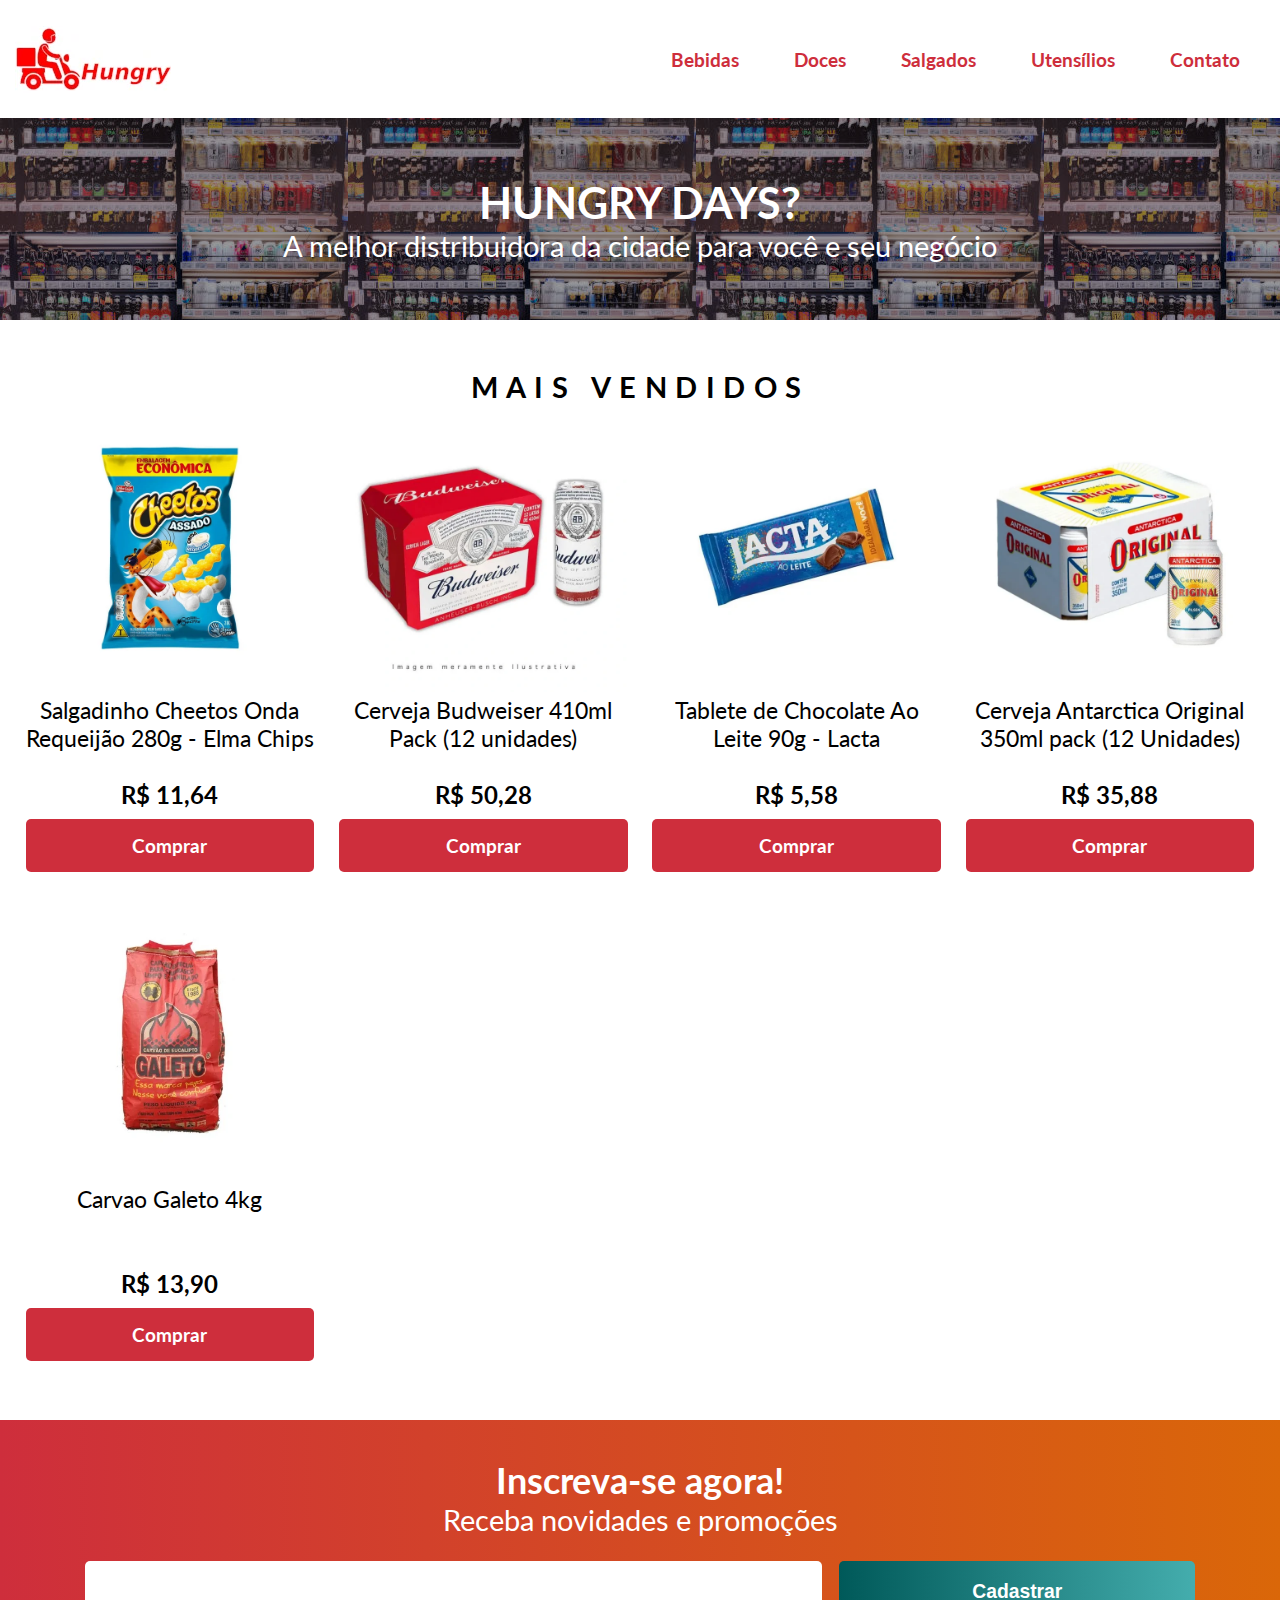
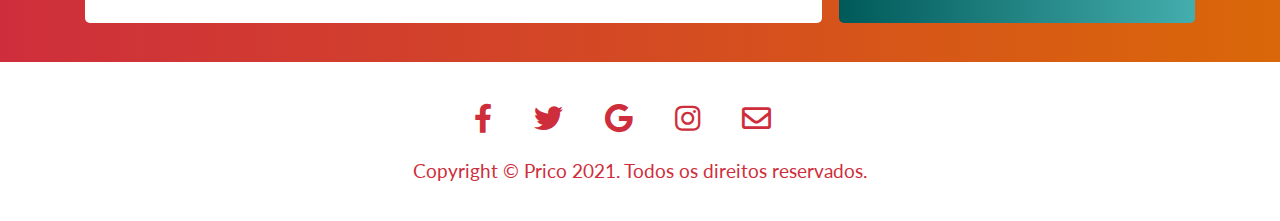
<file: index.html>
<!DOCTYPE html>
<html lang="pt-br">
<head>
    <meta charset="UTF-8">
    <meta name="viewport" content="width=device-width, initial-scale=1.0">
    <meta http-equiv="X-UA-Compatible" content="ie=edge">
    <title>Hungry</title>
    <link rel="shortcut icon" href="./img/favicon.ico" type="image/x-icon">
    <link rel="stylesheet" href="./css/all.css">
    <link href="https://fonts.googleapis.com/css2?family=Lato:wght@300;700&amp;display=swap" rel="stylesheet">
    <link rel="stylesheet" href="./css/style.css">
</head>
<body>
    <header>
        <a href="./" class="logo">
            <h1>
                Hungry
            </h1>
        </a>

        <nav>            
            <input type="checkbox" id="chk">
            <label for="chk" class="btn-menu">
                <span></span>
                <span></span>
                <span></span>
            </label>
            
            <h2 class="title-menu">Menu</h2>
            <ul class="menu">
                <li>
                    <a href="./bebidas.html">Bebidas</a>
                </li>
                <li>
                    <a href="./doces.html">Doces</a>
                </li>
                <li>
                    <a href="./salgados.html">Salgados</a>
                </li>
                <li>
                    <a href="./utensilios.html">Utensílios</a>
                </li>
                <li>
                    <a href="./contato.html">Contato</a>
                </li>
            </ul>
        </nav>
    </header>

    <main>
        <div class="hero">
            <div class="hero-slogan">
                <h2 class="hero-title">
                    HUNGRY DAYS?
                </h2>
                <p class="hero-subtitle">A melhor distribuidora da cidade para você e seu negócio</p>
            </div>
        </div>

        <section class="destaque clearfix">
            <h2 class="destaque-title">
                Mais Vendidos
            </h2>

            <div class="box">
                <picture>
                    <source media="(min-width: 768px)" srcset="./img/salgados/cheetos-700.webp">
                    <img src="./img/salgados/cheetos-480.webp" alt="Salgadinho Cheetos">
                </picture>

                <h2 class="product-name">Salgadinho Cheetos Onda Requeijão 280g - Elma Chips</h2>
                <p class="product-price">R$ 11,64</p>

                <a href="https://api.whatsapp.com/send?phone=5541988352630&text=Ol%C3%A1,%20Gostaria%20de%20comprar%20um%20dos%20produtos%20do%20site!" class="btn-buy">Comprar</a>
            </div>
            
            <div class="box">
                <picture>
                    <source media="(min-width: 768px)" srcset="./img/bebidas/budweiser-350ml-700.webp">
                    <img src="./img/bebidas/budweiser-350ml-480.webp" alt="Cerveja Budweiser">
                </picture>
    

                <h2 class="product-name">Cerveja Budweiser 410ml Pack (12 unidades)</h2>
                <p class="product-price">R$ 50,28</p>

                <a href="https://api.whatsapp.com/send?phone=5541988352630&text=Ol%C3%A1,%20Gostaria%20de%20comprar%20um%20dos%20produtos%20do%20site!" class="btn-buy">Comprar</a>
            </div>

            <div class="box">
                <picture>
                    <source media="(min-width: 768px)" srcset="./img/doces/lacta-ao-leite-700.webp">
                    <img src="./img/doces/lacta-ao-leite-480.webp" alt="Chocolate ao Leite">
                </pcture>
        

                <h2 class="product-name">Tablete de Chocolate Ao Leite 90g - Lacta</h2>
                <p class="product-price">R$ 5,58</p>

                <a href="https://api.whatsapp.com/send?phone=5541988352630&text=Ol%C3%A1,%20Gostaria%20de%20comprar%20um%20dos%20produtos%20do%20site!" class="btn-buy">Comprar</a>
            </div>

            <div class="box">
                <picture>
                    <source media="(min-width: 768px)" srcset="./img/bebidas/original-350ml-700.webp">
                    <img src="./img/bebidas/original-350ml-480.webp" alt="Cerveja Antarctic Original">
                </picture>

                <h2 class="product-name">Cerveja Antarctica Original 350ml pack (12 Unidades)</h2>
                <p class="product-price">R$ 35,88</p>

                <a href="https://api.whatsapp.com/send?phone=5541988352630&text=Ol%C3%A1,%20Gostaria%20de%20comprar%20um%20dos%20produtos%20do%20site!" class="btn-buy">Comprar</a>
            </div>

            <div class="box">
                <picture>
                    <source media="(min-width: 768px)" srcset="./img/utensilios/carvao-480.webp">
                    <img src="./img/utensilios/carvao-480.webp" alt="Carvão Galeto">
                </pcture>

                <h2 class="product-name">Carvao Galeto 4kg</h2>
                <p class="product-price">R$ 13,90</p>

                <a href="https://api.whatsapp.com/send?phone=5541988352630&text=Ol%C3%A1,%20Gostaria%20de%20comprar%20um%20dos%20produtos%20do%20site!" class="btn-buy">Comprar</a>
            </div>
        </section>        

        <section class="sign">
            <h2 class="sign-title">Inscreva-se agora!</h2>
            <p class="sign-subtitle">Receba novidades e promoções</p> 

            <form  action="#" method="POST" class="form">
                <input type="email" class="sign-email">
                <input type="submit" value="Cadastrar" class="sign-submit">
            </form>
        </section>
    </main>

    <footer>
        <section>
            <ul class="socials">
                <li><a href="https://www.facebook.com/"><span class="hidden">Facebook</span><i class="fab fa-facebook-f"></i></a></li>
                <li><a href="https://twitter.com/login?lang=pt"><span class="hidden">Twitter</span><i class="fab fa-twitter"></i></a></li>
                <li><a href="https://www.google.com/"><span class="hidden">Google</span><i class="fab fa-google"></i></a></li>
                <li><a href="https://www.instagram.com/"><span class="hidden">Instagram</span><i class="fab fa-instagram"></i></a></li>
                <li><a href="https://mail.google.com/"><span class="hidden">Email</span><i class="far fa-envelope"></i></a></li>
            </ul>
        </section>
        <p class="copy">Copyright &copy; Prico 2021. Todos os direitos reservados.</p>
    </footer>
</body>
</html>
</file>
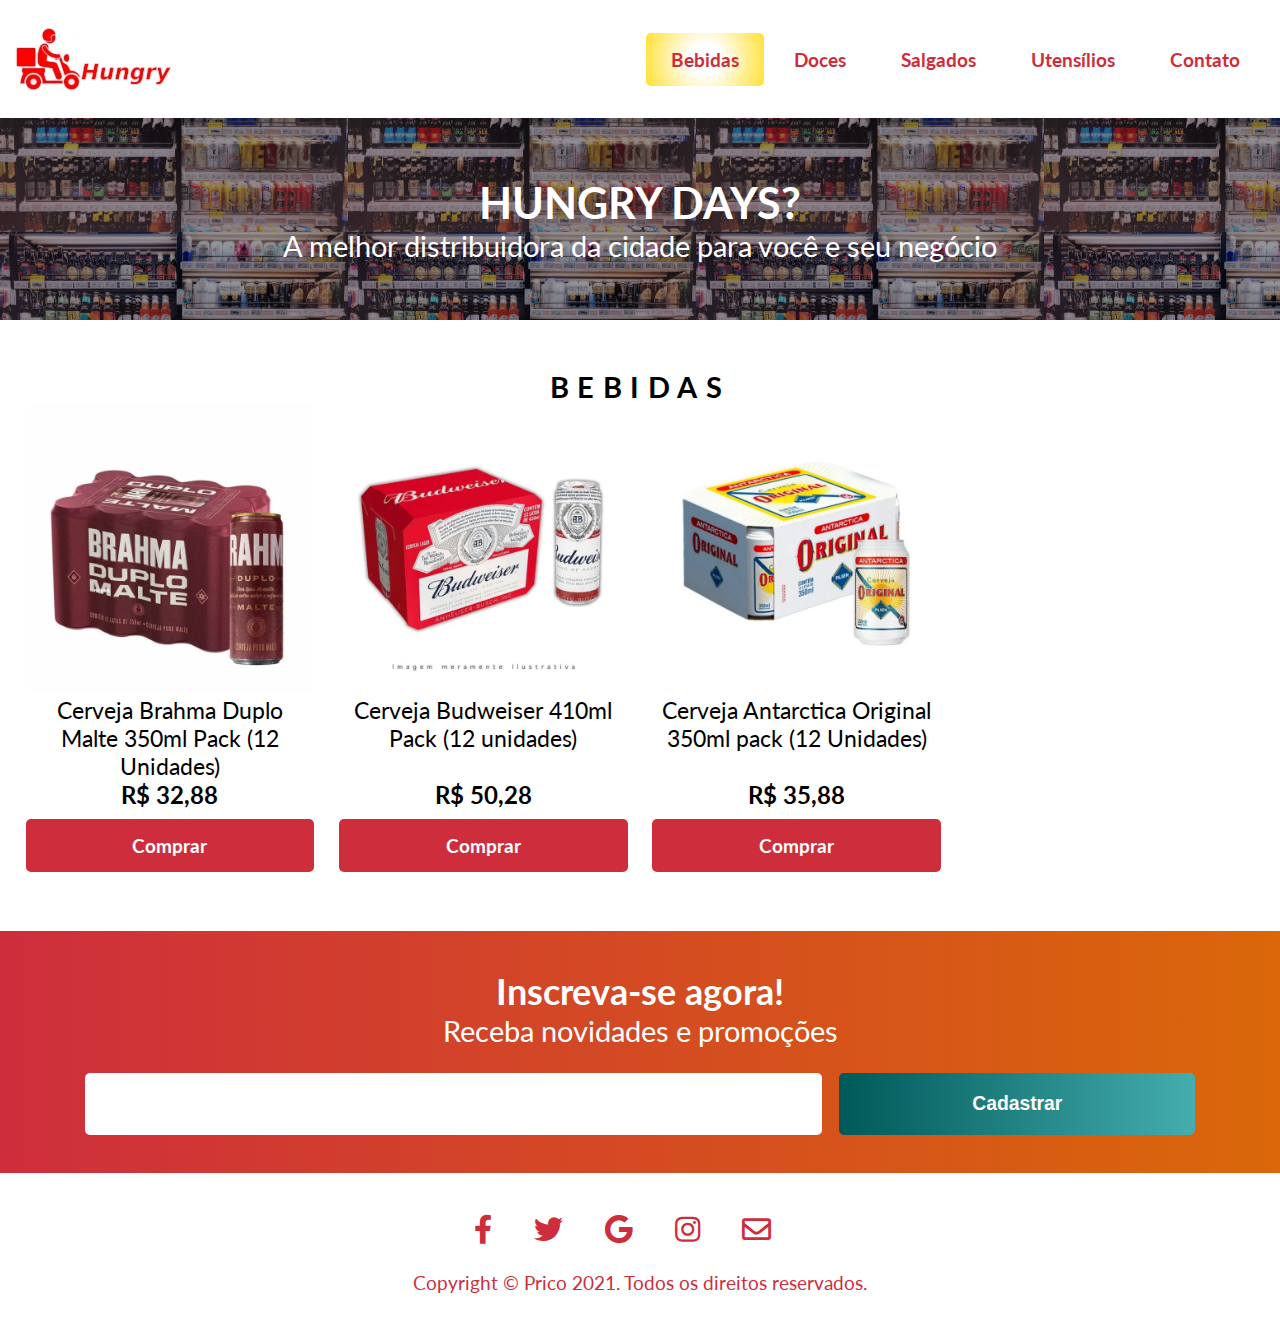
<file: bebidas.html>
<!DOCTYPE html>
<html lang="pt-br">
<head>
    <meta charset="UTF-8">
    <meta name="viewport" content="width=device-width, initial-scale=1.0">
    <meta http-equiv="X-UA-Compatible" content="ie=edge">
    <title>Hungry</title>
    <link rel="shortcut icon" href="./img/favicon.ico" type="image/x-icon">
    <link rel="stylesheet" href="./css/all.css">
    <link href="https://fonts.googleapis.com/css2?family=Lato:wght@300;700&amp;display=swap" rel="stylesheet">
    <link rel="stylesheet" href="./css/style.css">
</head>
<body>
    <header>
        <a href="./" class="logo">
            <h1>
                Hungry
            </h1>
        </a>

        <nav>            
            <input type="checkbox" id="chk">
            <label for="chk" class="btn-menu">
                <span></span>
                <span></span>
                <span></span>
            </label>
            
            <h2 class="title-menu">Menu</h2>
            <ul class="menu">
                <li>
                    <a href="./bebidas.html" class="active">Bebidas</a>
                </li>
                <li>
                    <a href="./doces.html">Doces</a>
                </li>
                <li>
                    <a href="./salgados.html">Salgados</a>
                </li>
                <li>
                    <a href="./utensilios.html">Utensílios</a>
                </li>
                <li>
                    <a href="./contato.html">Contato</a>
                </li>
            </ul>
        </nav>
    </header>

    <main>
        <div class="hero">
            <div class="hero-slogan">
                <h2 class="hero-title">
                    HUNGRY DAYS?
                </h2>
                <p class="hero-subtitle">A melhor distribuidora da cidade para você e seu negócio</p>
            </div>
        </div>

        <section class="destaque clearfix">
            <h2 class="destaque-title">
                Bebidas
            </h2>

            <div class="box">
                <picture>
                    <source media="(min-width: 768px)" srcset="./img/bebidas/brahma-duplo-700.webp">
                    <img src="./img/bebidas/brahma-duplo-480.webp" alt="Cerveja Brahma">
                </picture>

                <h2 class="product-name">Cerveja Brahma Duplo Malte 350ml Pack (12 Unidades)</h2>
                <p class="product-price">R$ 32,88</p>

                <a href="https://api.whatsapp.com/send?phone=5541988352630&text=Ol%C3%A1,%20Gostaria%20de%20comprar%20um%20dos%20produtos%20do%20site!" class="btn-buy">Comprar</a>
            </div>
            
            <div class="box">
                <picture>
                    <source media="(min-width: 768px)" srcset="./img/bebidas/budweiser-350ml-700.webp">
                    <img src="./img/bebidas/budweiser-350ml-480.webp" alt="Cerveja Budweiser">
                </pcture>

                <h2 class="product-name">Cerveja Budweiser 410ml Pack (12 unidades)</h2>
                <p class="product-price">R$ 50,28</p>

                <a href="https://api.whatsapp.com/send?phone=5541988352630&text=Ol%C3%A1,%20Gostaria%20de%20comprar%20um%20dos%20produtos%20do%20site!" class="btn-buy">Comprar</a>
            </div>

            <div class="box">
                <picture>
                    <source media="(min-width: 768px)" srcset="./img/bebidas/original-350ml-700.webp">
                    <img src="./img/bebidas/original-350ml-480.webp" alt="Cerveja Antarctic Original">
                </picture>


                <h2 class="product-name">Cerveja Antarctica Original 350ml pack (12 Unidades)</h2>
                <p class="product-price">R$ 35,88</p>

                <a href="https://api.whatsapp.com/send?phone=5541988352630&text=Ol%C3%A1,%20Gostaria%20de%20comprar%20um%20dos%20produtos%20do%20site!" class="btn-buy">Comprar</a>
            </div>

        </section>        

        <section class="sign">
            <h2 class="sign-title">Inscreva-se agora!</h2>
            <p class="sign-subtitle">Receba novidades e promoções</p> 

            <form  action="#" method="POST" class="form">
                <input type="email" class="sign-email">
                <input type="submit" value="Cadastrar" class="sign-submit">
            </form>
        </section>
    </main>

    <footer>
        <section>
            <ul class="socials">
                <li><a href="https://www.facebook.com/"><span class="hidden">Facebook</span><i class="fab fa-facebook-f"></i></a></li>
                <li><a href="https://twitter.com/login?lang=pt"><span class="hidden">Twitter</span><i class="fab fa-twitter"></i></a></li>
                <li><a href="https://www.google.com/"><span class="hidden">Google</span><i class="fab fa-google"></i></a></li>
                <li><a href="https://www.instagram.com/"><span class="hidden">Instagram</span><i class="fab fa-instagram"></i></a></li>
                <li><a href="https://mail.google.com/"><span class="hidden">Email</span><i class="far fa-envelope"></i></a></li>
            </ul>
        </section>
        <p class="copy">Copyright &copy; Prico 2021. Todos os direitos reservados.</p>
    </footer>
</body>
</html>
</file>
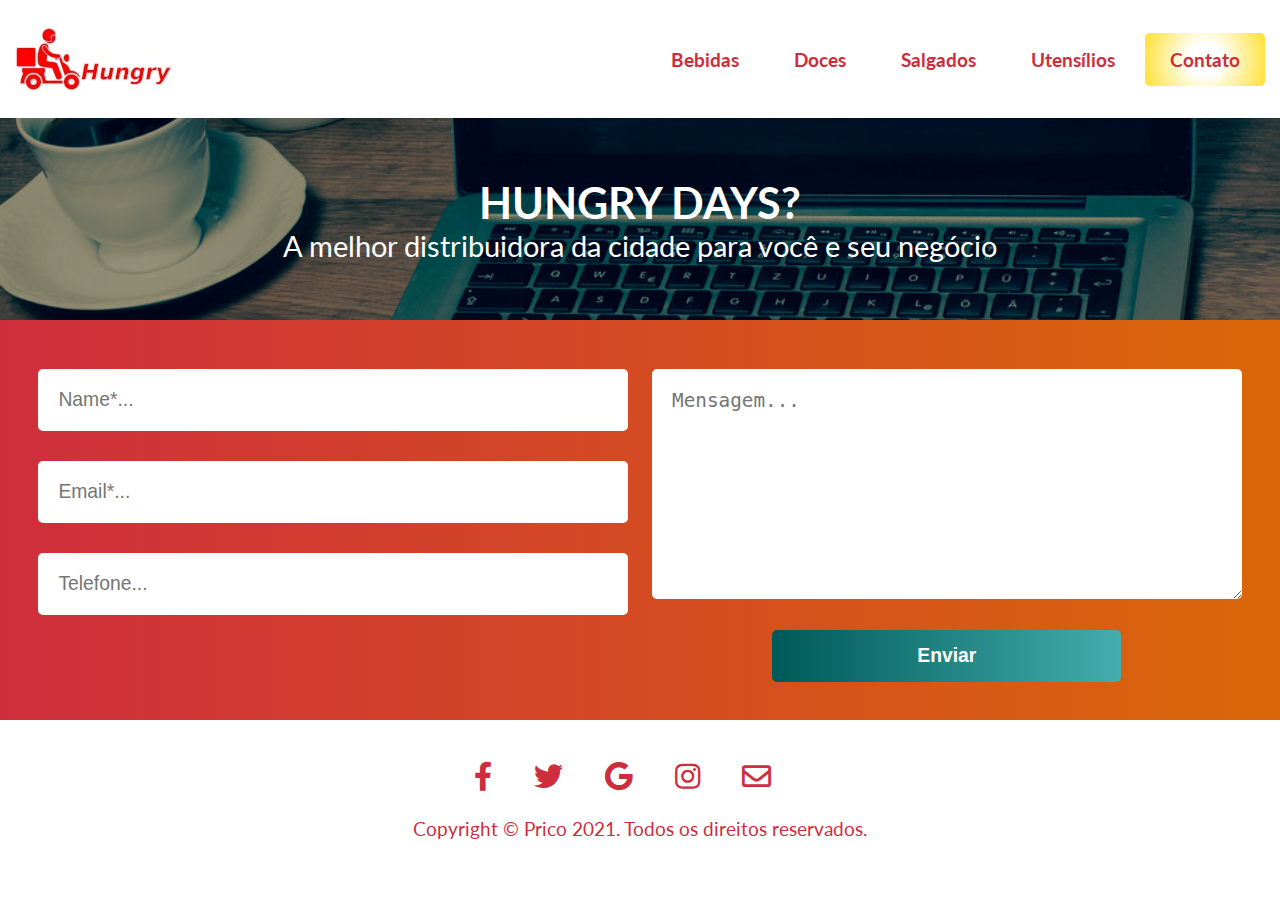
<file: contato.html>
<!DOCTYPE html>
<html lang="pt-br">
<head>
    <meta charset="UTF-8">
    <meta name="viewport" content="width=device-width, initial-scale=1.0">
    <meta http-equiv="X-UA-Compatible" content="ie=edge">
    <title>Hungry</title>
    <link rel="shortcut icon" href="./img/favicon.ico" type="image/x-icon">
    <link rel="stylesheet" href="./css/all.css">
    <link href="https://fonts.googleapis.com/css2?family=Lato:wght@300;700&amp;display=swap" rel="stylesheet">
    <link rel="stylesheet" href="./css/style.css">
</head>
<body>
    <header>
        <a href="./" class="logo">
            <h1>
                Hungry
            </h1>
        </a>

        <nav>            
            <input type="checkbox" id="chk">
            <label for="chk" class="btn-menu">
                <span></span>
                <span></span>
                <span></span>
            </label>
            
            <h2 class="title-menu">Menu</h2>
            <ul class="menu">
                <li>
                    <a href="./bebidas.html">Bebidas</a>
                </li>
                <li>
                    <a href="./doces.html">Doces</a>
                </li>
                <li>
                    <a href="./salgados.html">Salgados</a>
                </li>
                <li>
                    <a href="./utensilios.html">Utensílios</a>
                </li>
                <li>
                    <a href="./contato.html" class="active">Contato</a>
                </li>
            </ul>
        </nav>
    </header>

    <main>
        <div class="hero hero-contato">
            <div class="hero-slogan">
                <h2 class="hero-title">
                    HUNGRY DAYS?
                </h2>
                <p class="hero-subtitle">A melhor distribuidora da cidade para você e seu negócio</p>
            </div>
        </div>            

        <section class="contact">
            <form  action="#" method="POST" class="form">
                <div class="col">
                    <div class="input-control">
                        <input type="text" id="contact-name" class="contact-name" placeholder="Name*...">
                        <label for="contact-name">Name*</label>
                    </div>

                    <div class="input-control">
                        <input type="email" id="contact-email" class="contact-email" placeholder="Email*...">
                        <label for="contact-email">Email*</label>
                    </div>

                    <div class="input-control">
                        <input type="tel" id="contact-tel" class="contact-tel" placeholder="Telefone...">
                        <label for="contact-tel">Telefone</label>
                    </div>
                </div>

                <div class="col">
                    <div class="input-control">
                        <textarea id="contact-message" class="contact-message" placeholder="Mensagem..."></textarea>
                        <label for="contact-message">Mensagem</label>
                    </div>
                </div>
                <input type="submit" value="Enviar" class="contact-submit">
            </form>
        </section>
    </main>

    <footer>
        <section>
            <ul class="socials">
                <li><a href="https://www.facebook.com/"><span class="hidden">Facebook</span><i class="fab fa-facebook-f"></i></a></li>
                <li><a href="https://twitter.com/login?lang=pt"><span class="hidden">Twitter</span><i class="fab fa-twitter"></i></a></li>
                <li><a href="https://www.google.com/"><span class="hidden">Google</span><i class="fab fa-google"></i></a></li>
                <li><a href="https://www.instagram.com/"><span class="hidden">Instagram</span><i class="fab fa-instagram"></i></a></li>
                <li><a href="https://mail.google.com/"><span class="hidden">Email</span><i class="far fa-envelope"></i></a></li>
            </ul>
        </section>
        <p class="copy">Copyright &copy; Prico 2021. Todos os direitos reservados.</p>
    </footer>
</body>
</html>
</file>
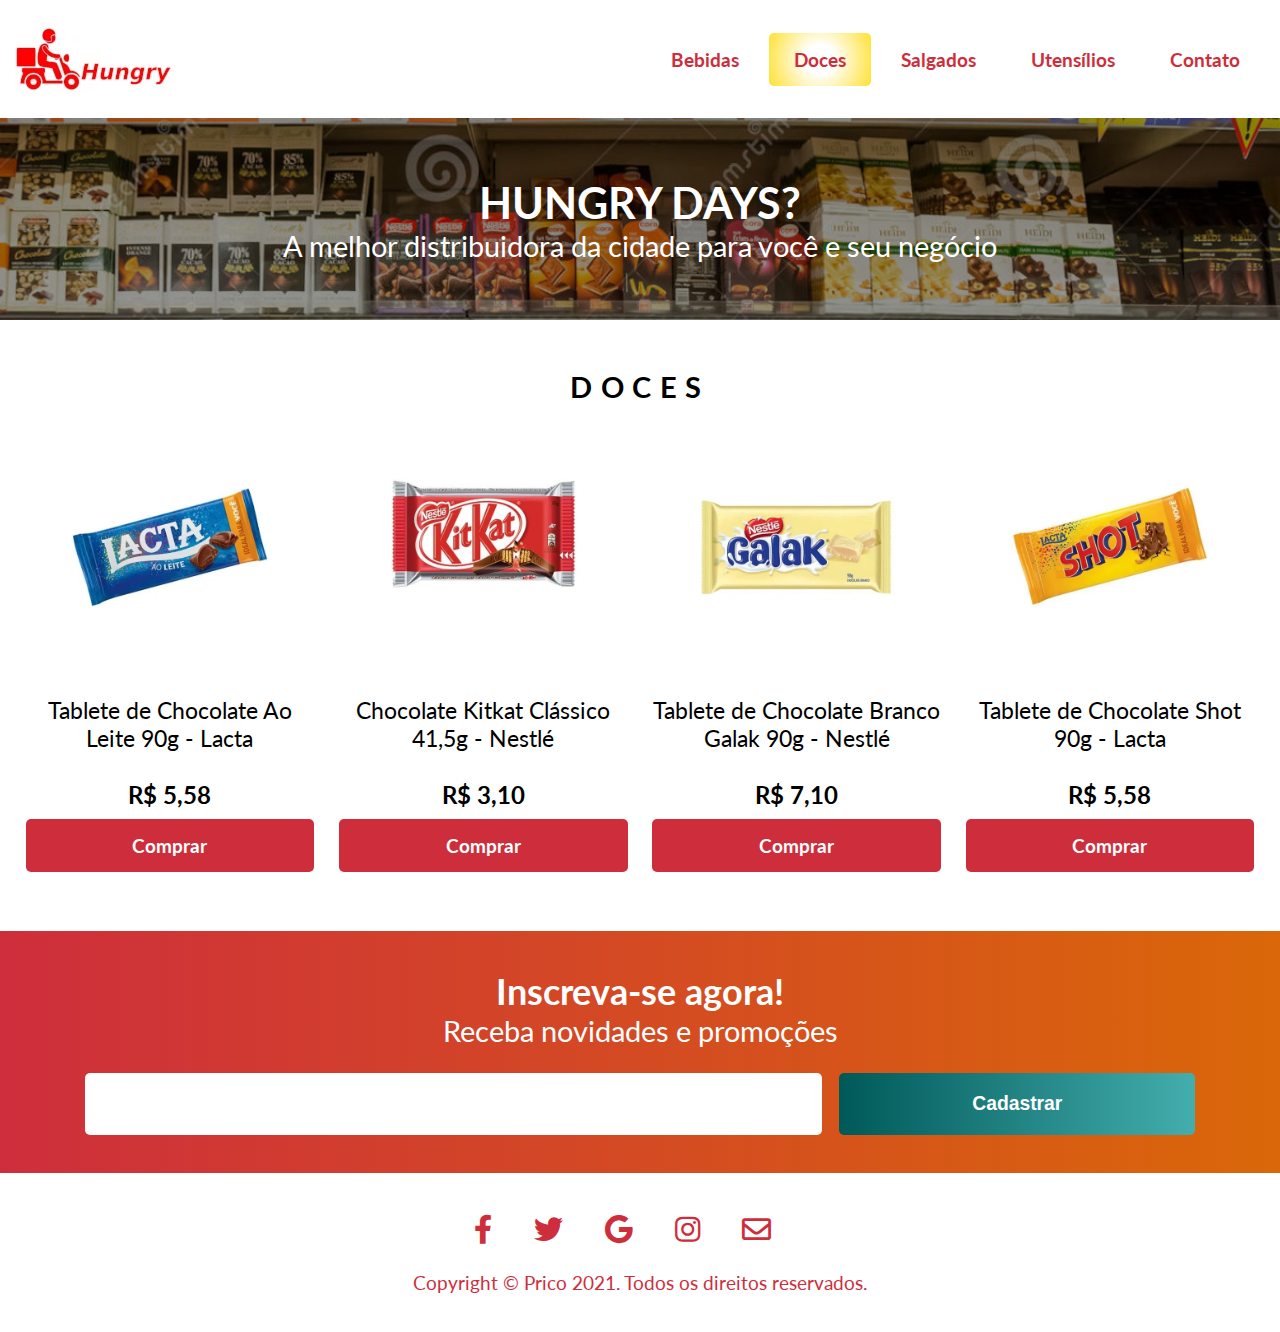
<file: doces.html>
<!DOCTYPE html>
<html lang="pt-br">
<head>
    <meta charset="UTF-8">
    <meta name="viewport" content="width=device-width, initial-scale=1.0">
    <meta http-equiv="X-UA-Compatible" content="ie=edge">
    <title>Hungry</title>
    <link rel="shortcut icon" href="./img/favicon.ico" type="image/x-icon">
    <link rel="stylesheet" href="./css/all.css">
    <link href="https://fonts.googleapis.com/css2?family=Lato:wght@300;700&amp;display=swap" rel="stylesheet">
    <link rel="stylesheet" href="./css/style.css">
</head>
<body>
    <header>
        <a href="./" class="logo">
            <h1>
                Hungry
            </h1>
        </a>

        <nav>            
            <input type="checkbox" id="chk">
            <label for="chk" class="btn-menu">
                <span></span>
                <span></span>
                <span></span>
            </label>
            
            <h2 class="title-menu">Menu</h2>
            <ul class="menu">
                <li>
                    <a href="./bebidas.html">Bebidas</a>
                </li>
                <li>
                    <a href="./doces.html" class="active">Doces</a>
                </li>
                <li>
                    <a href="./salgados.html">Salgados</a>
                </li>
                <li>
                    <a href="./utensilios.html">Utensílios</a>
                </li>
                <li>
                    <a href="./contato.html">Contato</a>
                </li>
            </ul>
        </nav>
    </header>

    <main>
        <div class="hero hero-doces">
            <div class="hero-slogan">
                <h2 class="hero-title">
                    HUNGRY DAYS?
                </h2>
                <p class="hero-subtitle">A melhor distribuidora da cidade para você e seu negócio</p>
            </div>
        </div>

        <section class="destaque clearfix">
            <h2 class="destaque-title">
                Doces
            </h2>

            <div class="box">
                <picture>
                    <source media="(min-width: 768px)" srcset="./img/doces/lacta-ao-leite-700.webp">
                    <img src="./img/doces/lacta-ao-leite-480.webp" alt="Chocolate ao Leite">
                </pcture>
        

                <h2 class="product-name">Tablete de Chocolate Ao Leite 90g - Lacta</h2>
                <p class="product-price">R$ 5,58</p>

                <a href="https://api.whatsapp.com/send?phone=5541988352630&text=Ol%C3%A1,%20Gostaria%20de%20comprar%20um%20dos%20produtos%20do%20site!" class="btn-buy">Comprar</a>
            </div>
            
            <div class="box">
                <picture>
                    <source media="(min-width: 768px)" srcset="./img/doces/kit-kat-700.webp">
                    <img src="./img/doces/kit-kat-480.webp" alt="Chocolate KitKat">
                </pcture>

                <h2 class="product-name">Chocolate Kitkat Clássico 41,5g - Nestlé</h2>
                <p class="product-price">R$ 3,10</p>

                <a href="https://api.whatsapp.com/send?phone=5541988352630&text=Ol%C3%A1,%20Gostaria%20de%20comprar%20um%20dos%20produtos%20do%20site!" class="btn-buy">Comprar</a>
            </div>

            <div class="box">
                <picture>
                    <source media="(min-width: 768px)" srcset="./img/doces/galak-700.webp">
                    <img src="./img/doces/galak-480.webp" alt="Chocolate Galak">
                </pcture>

                <h2 class="product-name">Tablete de Chocolate Branco Galak 90g - Nestlé</h2>
                <p class="product-price">R$ 7,10</p>

                <a href="https://api.whatsapp.com/send?phone=5541988352630&text=Ol%C3%A1,%20Gostaria%20de%20comprar%20um%20dos%20produtos%20do%20site!" class="btn-buy">Comprar</a>
            </div>

            <div class="box">
                <picture>
                    <source media="(min-width: 768px)" srcset="./img/doces/shot-700.webp">
                    <img src="./img/doces/shot-480.webp" alt="Chocolate Shot">
                </pcture>

                <h2 class="product-name">Tablete de Chocolate Shot 90g - Lacta</h2>
                <p class="product-price">R$ 5,58</p>

                <a href="https://api.whatsapp.com/send?phone=5541988352630&text=Ol%C3%A1,%20Gostaria%20de%20comprar%20um%20dos%20produtos%20do%20site!" class="btn-buy">Comprar</a>
            </div>

        </section>        

        <section class="sign">
            <h2 class="sign-title">Inscreva-se agora!</h2>
            <p class="sign-subtitle">Receba novidades e promoções</p> 

            <form  action="#" method="POST" class="form">
                <input type="email" class="sign-email">
                <input type="submit" value="Cadastrar" class="sign-submit">
            </form>
        </section>
    </main>

    <footer>
        <section>
            <ul class="socials">
                <li><a href="https://www.facebook.com/"><span class="hidden">Facebook</span><i class="fab fa-facebook-f"></i></a></li>
                <li><a href="https://twitter.com/login?lang=pt"><span class="hidden">Twitter</span><i class="fab fa-twitter"></i></a></li>
                <li><a href="https://www.google.com/"><span class="hidden">Google</span><i class="fab fa-google"></i></a></li>
                <li><a href="https://www.instagram.com/"><span class="hidden">Instagram</span><i class="fab fa-instagram"></i></a></li>
                <li><a href="https://mail.google.com/"><span class="hidden">Email</span><i class="far fa-envelope"></i></a></li>
            </ul>
        </section>
        <p class="copy">Copyright &copy; Prico 2021. Todos os direitos reservados.</p>
    </footer>
</body>
</html>
</file>
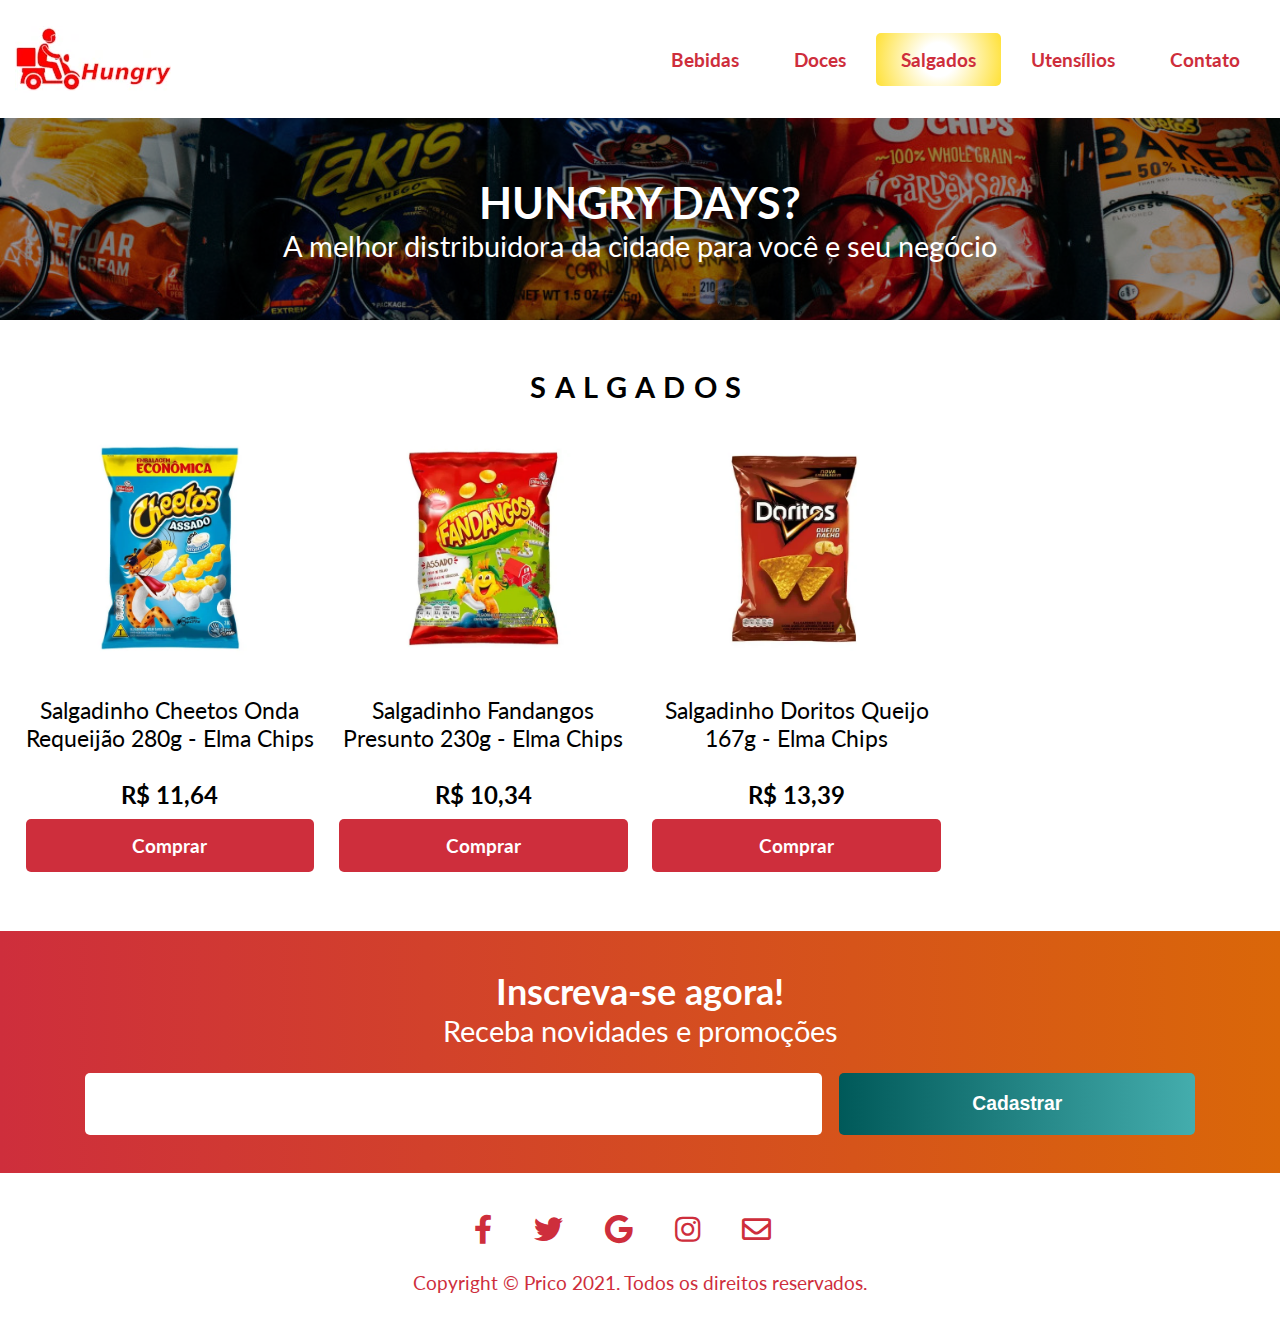
<file: salgados.html>
<!DOCTYPE html>
<html lang="pt-br">
<head>
    <meta charset="UTF-8">
    <meta name="viewport" content="width=device-width, initial-scale=1.0">
    <meta http-equiv="X-UA-Compatible" content="ie=edge">
    <title>Hungry</title>
    <link rel="shortcut icon" href="./img/favicon.ico" type="image/x-icon">
    <link rel="stylesheet" href="./css/all.css">
    <link href="https://fonts.googleapis.com/css2?family=Lato:wght@300;700&amp;display=swap" rel="stylesheet">
    <link rel="stylesheet" href="./css/style.css">
</head>
<body>
    <header>
        <a href="./" class="logo">
            <h1>
                Hungry
            </h1>
        </a>

        <nav>            
            <input type="checkbox" id="chk">
            <label for="chk" class="btn-menu">
                <span></span>
                <span></span>
                <span></span>
            </label>
            
            <h2 class="title-menu">Menu</h2>
            <ul class="menu">
                <li>
                    <a href="./bebidas.html">Bebidas</a>
                </li>
                <li>
                    <a href="./doces.html">Doces</a>
                </li>
                <li>
                    <a href="./salgados.html" class="active">Salgados</a>
                </li>
                <li>
                    <a href="./utensilios.html">Utensílios</a>
                </li>
                <li>
                    <a href="./contato.html">Contato</a>
                </li>
            </ul>
        </nav>
    </header>

    <main>
        <div class="hero hero-salgados">
            <div class="hero-slogan">
                <h2 class="hero-title">
                    HUNGRY DAYS?
                </h2>
                <p class="hero-subtitle">A melhor distribuidora da cidade para você e seu negócio</p>
            </div>
        </div>

        <section class="destaque clearfix">
            <h2 class="destaque-title">
                Salgados
            </h2>

            <div class="box">
                <picture>
                    <source media="(min-width: 768px)" srcset="./img/salgados/cheetos-700.webp">
                    <img src="./img/salgados/cheetos-480.webp" alt="Salgadinho Cheetos">
                </picture>

                <h2 class="product-name">Salgadinho Cheetos Onda Requeijão 280g - Elma Chips</h2>
                <p class="product-price">R$ 11,64</p>

                <a href="https://api.whatsapp.com/send?phone=5541988352630&text=Ol%C3%A1,%20Gostaria%20de%20comprar%20um%20dos%20produtos%20do%20site!" class="btn-buy">Comprar</a>
            </div>
            
            <div class="box">
                <picture>
                    <source media="(min-width: 768px)" srcset="./img/salgados/fandangos-700.webp">
                    <img src="./img/salgados/fandangos-480.webp" alt="Salgadinho Fandangos">
                </picture>

                <h2 class="product-name">Salgadinho Fandangos Presunto 230g - Elma Chips</h2>
                <p class="product-price">R$ 10,34</p>

                <a href="https://api.whatsapp.com/send?phone=5541988352630&text=Ol%C3%A1,%20Gostaria%20de%20comprar%20um%20dos%20produtos%20do%20site!" class="btn-buy">Comprar</a>
            </div>

            <div class="box">
                <picture>
                    <source media="(min-width: 768px)" srcset="./img/salgados/doritos-700.webp">
                    <img src="./img/salgados/doritos-480.webp" alt="Salgadinho Doritos">
                </picture>
                

                <h2 class="product-name">Salgadinho Doritos Queijo 167g - Elma Chips</h2>
                <p class="product-price">R$ 13,39</p>

                <a href="https://api.whatsapp.com/send?phone=5541988352630&text=Ol%C3%A1,%20Gostaria%20de%20comprar%20um%20dos%20produtos%20do%20site!" class="btn-buy">Comprar</a>
            </div>

        </section>        

        <section class="sign">
            <h2 class="sign-title">Inscreva-se agora!</h2>
            <p class="sign-subtitle">Receba novidades e promoções</p> 

            <form  action="#" method="POST" class="form">
                <input type="email" class="sign-email">
                <input type="submit" value="Cadastrar" class="sign-submit">
            </form>
        </section>
    </main>

    <footer>
        <section>
            <ul class="socials">
                <li><a href="https://www.facebook.com/"><span class="hidden">Facebook</span><i class="fab fa-facebook-f"></i></a></li>
                <li><a href="https://twitter.com/login?lang=pt"><span class="hidden">Twitter</span><i class="fab fa-twitter"></i></a></li>
                <li><a href="https://www.google.com/"><span class="hidden">Google</span><i class="fab fa-google"></i></a></li>
                <li><a href="https://www.instagram.com/"><span class="hidden">Instagram</span><i class="fab fa-instagram"></i></a></li>
                <li><a href="https://mail.google.com/"><span class="hidden">Email</span><i class="far fa-envelope"></i></a></li>
            </ul>
        </section>
        <p class="copy">Copyright &copy; Prico 2021. Todos os direitos reservados.</p>
    </footer>
</body>
</html>
</file>
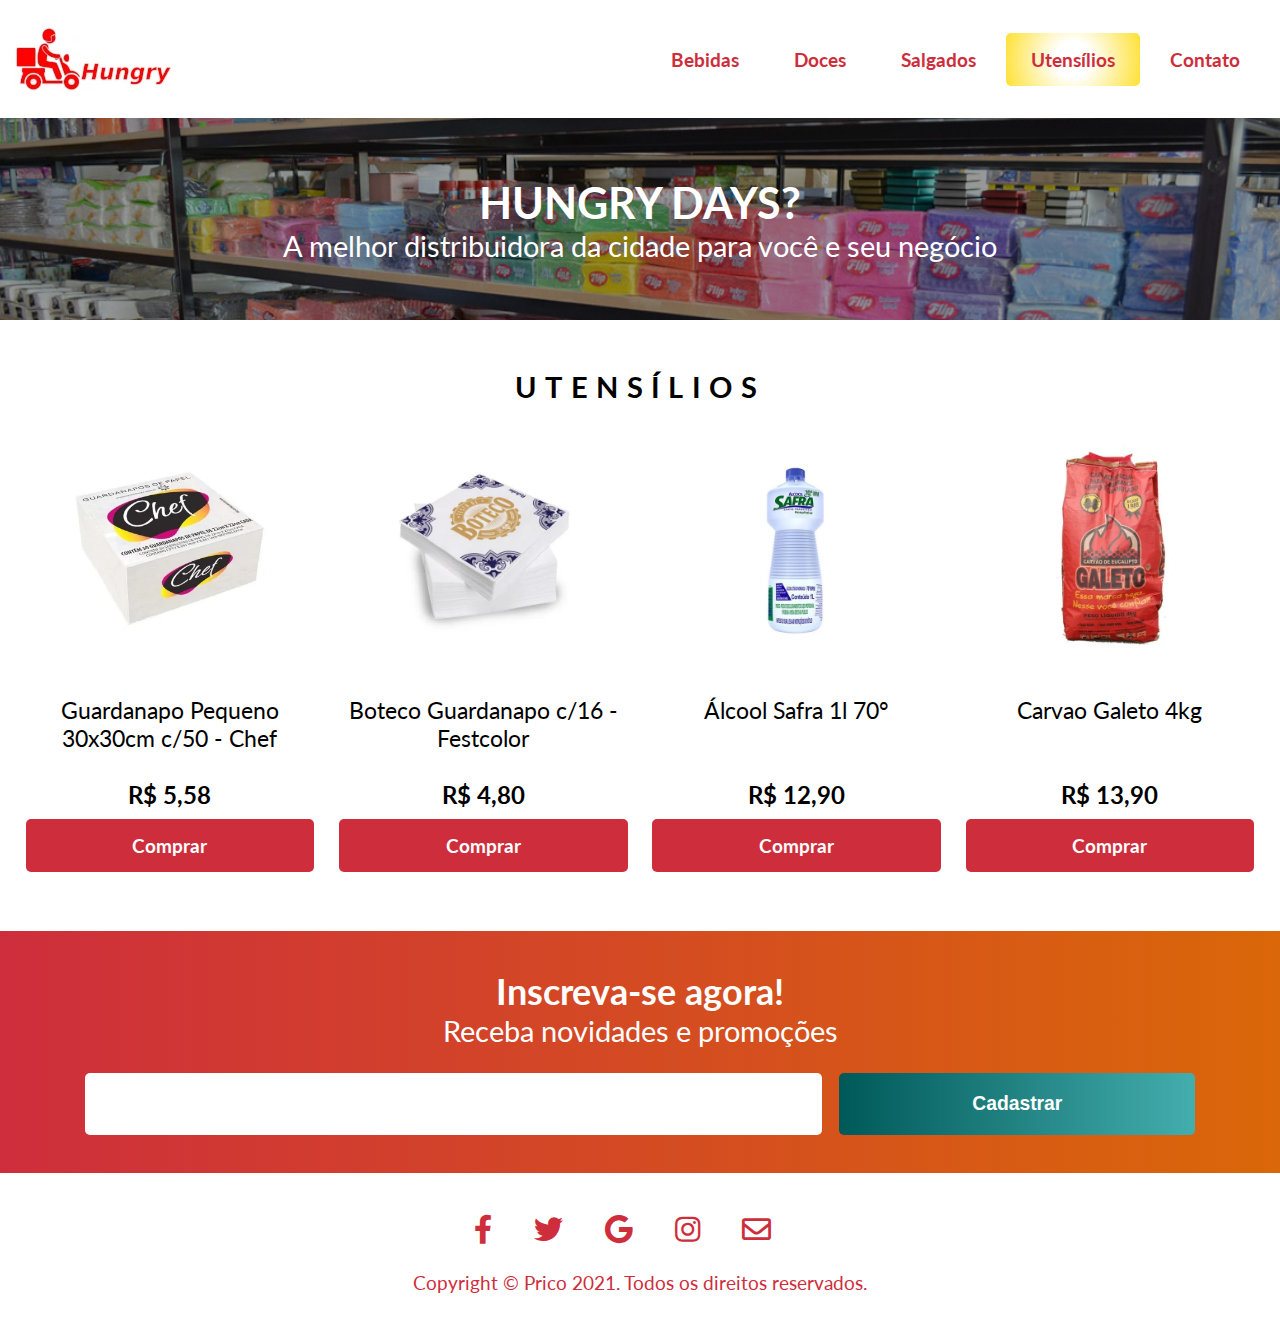
<file: utensilios.html>
<!DOCTYPE html>
<html lang="pt-br">
<head>
    <meta charset="UTF-8">
    <meta name="viewport" content="width=device-width, initial-scale=1.0">
    <meta http-equiv="X-UA-Compatible" content="ie=edge">
    <title>Hungry</title>
    <link rel="shortcut icon" href="./img/favicon.ico" type="image/x-icon">
    <link rel="stylesheet" href="./css/all.css">
    <link href="https://fonts.googleapis.com/css2?family=Lato:wght@300;700&amp;display=swap" rel="stylesheet">
    <link rel="stylesheet" href="./css/style.css">
</head>
<body>
    <header>
        <a href="./" class="logo">
            <h1>
                Hungry
            </h1>
        </a>

        <nav>            
            <input type="checkbox" id="chk">
            <label for="chk" class="btn-menu">
                <span></span>
                <span></span>
                <span></span>
            </label>
            
            <h2 class="title-menu">Menu</h2>
            <ul class="menu">
                <li>
                    <a href="./bebidas.html">Bebidas</a>
                </li>
                <li>
                    <a href="./doces.html">Doces</a>
                </li>
                <li>
                    <a href="./salgados.html">Salgados</a>
                </li>
                <li>
                    <a href="./utensilios.html" class="active">Utensílios</a>
                </li>
                <li>
                    <a href="./contato.html">Contato</a>
                </li>
            </ul>
        </nav>
    </header>

    <main>
        <div class="hero hero-utensilios">
            <div class="hero-slogan">
                <h2 class="hero-title">
                    HUNGRY DAYS?
                </h2>
                <p class="hero-subtitle">A melhor distribuidora da cidade para você e seu negócio</p>
            </div>
        </div>

        <section class="destaque clearfix">
            <h2 class="destaque-title">
                Utensílios
            </h2>

            <div class="box">
                <img src="./img/utensilios/guardanapo-chef-480.webp" alt="Guardanapo Chef">

                <h2 class="product-name">Guardanapo Pequeno 30x30cm c/50 - Chef</h2>
                <p class="product-price">R$ 5,58</p>

                <a href="https://api.whatsapp.com/send?phone=5541988352630&text=Ol%C3%A1,%20Gostaria%20de%20comprar%20um%20dos%20produtos%20do%20site!" class="btn-buy">Comprar</a>
            </div>
            
            <div class="box">
                <picture>
                    <source media="(min-width: 768px)" srcset="./img/utensilios/guardanapo-boteco-700.webp">
                        <img src="./img/utensilios/guardanapo-boteco-480.webp" alt="Guardanapo Boteco">
                </picture>
               
                <h2 class="product-name">Boteco Guardanapo c/16 - Festcolor</h2>
                <p class="product-price">R$ 4,80</p>

                <a href="https://api.whatsapp.com/send?phone=5541988352630&text=Ol%C3%A1,%20Gostaria%20de%20comprar%20um%20dos%20produtos%20do%20site!" class="btn-buy">Comprar</a>
            </div>

            <div class="box">
                <picture>
                    <source media="(min-width: 768px)" srcset="./img/utensilios/alcool-700.webp">
                    <img src="./img/utensilios/alcool-480.webp" alt="Álcool 70 Safra">
                </pcture>


                <h2 class="product-name">Álcool Safra 1l 70°</h2>
                <p class="product-price">R$ 12,90</p>

                <a href="https://api.whatsapp.com/send?phone=5541988352630&text=Ol%C3%A1,%20Gostaria%20de%20comprar%20um%20dos%20produtos%20do%20site!" class="btn-buy">Comprar</a>
            </div>

            <div class="box">
                <picture>
                    <source media="(min-width: 768px)" srcset="./img/utensilios/carvao-700.webp">
                    <img src="./img/utensilios/carvao-480.webp" alt="Carvão Galeto">
                </pcture>
        

                <h2 class="product-name">Carvao Galeto 4kg</h2>
                <p class="product-price">R$ 13,90</p>

                <a href="https://api.whatsapp.com/send?phone=5541988352630&text=Ol%C3%A1,%20Gostaria%20de%20comprar%20um%20dos%20produtos%20do%20site!" class="btn-buy">Comprar</a>
            </div>

        </section>        

        <section class="sign">
            <h2 class="sign-title">Inscreva-se agora!</h2>
            <p class="sign-subtitle">Receba novidades e promoções</p> 

            <form  action="#" method="POST" class="form">
                <input type="email" class="sign-email">
                <input type="submit" value="Cadastrar" class="sign-submit">
            </form>
        </section>
    </main>

    <footer>
        <section>
            <ul class="socials">
                <li><a href="https://www.facebook.com/"><span class="hidden">Facebook</span><i class="fab fa-facebook-f"></i></a></li>
                <li><a href="https://twitter.com/login?lang=pt"><span class="hidden">Twitter</span><i class="fab fa-twitter"></i></a></li>
                <li><a href="https://www.google.com/"><span class="hidden">Google</span><i class="fab fa-google"></i></a></li>
                <li><a href="https://www.instagram.com/"><span class="hidden">Instagram</span><i class="fab fa-instagram"></i></a></li>
                <li><a href="https://mail.google.com/"><span class="hidden">Email</span><i class="far fa-envelope"></i></a></li>
            </ul>
        </section>
        <p class="copy">Copyright &copy; Prico 2021. Todos os direitos reservados.</p>
    </footer>
</body>
</html>
</file>
<file: css/style.css>
* {
    margin: 0;
    padding: 0;
    box-sizing: border-box;
}

html {
    font-size: 62.5%;
}

body {
    font-family: 'Lato', sans-serif;
    font-size: 1.6rem;
}

img {
    width: 100%;
}

h2 {
    font-size: 2.4rem;
}

header {
    padding: 10px 15px;
}

.logo {
    display: inline-block;
}

.logo h1 {
    background-image: url("../img/logo.png");
    background-repeat: no-repeat;
    width: 124px;
    height: 53px;
    text-indent: -999px;
}

.title-menu {
    display: inline-block;
    text-indent: -9999px;
}

nav {
    float: right;
}

.btn-menu{
    position: relative;
    top: -1px;
    right: 0px;
    width: 56px;
    height: 56px;
    padding: 10px;
    float: right;
    border-radius: 50%;
    z-index: 10;            
    /* background-image: linear-gradient(to right,#ffd700,rgb(204, 172, 0)); */
    background-image: linear-gradient(to right,#ce2e3c, #da6709);
}

.btn-menu span {
    display: block;
    height: 4px;
    margin: 6px;
    border-radius: 10px;
    /* background-color: #9e5b0f; */
    background-color: #fff;
    transition: transform .5s;
}

input#chk, .menu {
    display: none;
}

.menu {
    list-style: none;
    position: fixed;
    top: 0;
    left: 0;
    z-index: 2;
    width: 100%;
    height: 100%;
    padding: 34px 20px;
    background-color: rgb(0, 0, 0, .7);
    /* background-color: rgb(218, 103, 9, .8); */
}

.menu li {
    display: block;
    text-align: center;
}

.menu li a {
    display: inline-block;
    padding: 10px 20px;
    border-radius: 5px;
    font-size: 3.6rem;
    /* color: #9e5b0f;   */
    color: #fff;
    font-weight: bold;
    text-decoration: none; 
    transition: color .4s ease;         
}

.menu a:hover, .menu li a.active {
    color: rgba(255, 215, 0);
}

input#chk:checked ~ .menu {
    display: block;
}

input#chk:checked + .btn-menu span:first-child {
    transform: rotate(45deg) translate(7px,7px);
}

input#chk:checked + .btn-menu span:nth-child(2) {
    opacity: 0;
}

input#chk:checked + .btn-menu span:last-child {
    transform: rotate(-45deg) translate(7px,-7px);
}

.hero {
    position: relative;
    background-image: url("../img/bebidas-348.jpg");
    background-attachment:fixed;
    height: 232px;
    text-align: center;
    color: #fff;
}

.hero-salgados {
    background-image: url("../img/salgados-480.jpg");
    background-size: contain;
}

.hero-doces {
    background-image: url("../img/chocolates-480.jpg");
    background-size: contain;
}

.hero-utensilios {
    background-image: url("../img/festas-480.jpg");
}

.hero-contato {
    background-image: url("../img/notebook-480.jpg");
    background-position: -60px 0px;
}

.hero:after {
    content: '';
    display: inline-block;
    position: absolute;
    top: 0;
    left: 0;
    width: 100%;
    height: 100%;
    background-color: rgba(0, 0, 0, .4);
}

.hero-slogan {
    position: absolute;
    width: 100%;
    color: #fff;
    z-index: 1;
    top: 50%;
    transform: translateY(-50%);
}

.hero-title {
    font-size: 3.6rem;
    font-weight: bold;
}

.hero-subtitle {
    font-size: 2.4rem;
}

.destaque, .sign, .contact, footer {
    padding: 15px;
    text-align: center;
}

.destaque-title {
    margin-top: 10px;
    text-transform: uppercase;
    letter-spacing: .7rem;
}

.box {
    margin-bottom: 20px;
}

.box .product-name {
    font-weight: normal;
}

.box .product-price {
    font-weight: bold;
    margin-top: 30px;
    font-size: 2.0rem;
}

.btn-buy {
    display: inline-block;
    text-decoration: none;
    background-color: #ce2e3c;
    color: #fff;
    font-weight: bold;
    width: 100%;
    padding: 15px;
    border-radius: 5px;
    margin-top: 10px;
}

.sign, .contact {
    background-image: linear-gradient(to right,#ce2e3c, #da6709);
}

.sign-title, .sign-subtitle {
    color: #fff;
}        

input, textarea {
    width: 100%;
    padding: 15px;
    margin-top: 7px;
    border-radius: 5px;
    border: none;
    font-size: 1.6rem;
}

footer, footer a {
    color: #ce2e3c;
}

.socials {
    list-style: none;
}

.socials li {
    display: inline-block;
    margin-right: 3%;
    font-size: 2.2rem;
}

.hidden {
    display: inline-block;
    opacity: 0;
    width: 1px;
    height: 1px;
}

.copy {
    margin-top: 2%;
}

.clearfix::after {
    content: '';
    display: block;
    clear: both;
}

textarea {
    height: 160px;
}

.input-control {
    position: relative;
}

.contact label {
    position: absolute;
    top: 15px;
    left: 8px;
    opacity: 0;
    transition: all .7s ease;
    color: #000;
    font-weight: bold;
}

.contact-name, .contact-email, .contact-tel, .contact-message{
    margin-bottom: 20px;
    margin-top: 10px;
    padding: 10px;
    font-size: 1.6rem;
}

.contact-name:focus + label, .contact-email:focus + label, .contact-tel:focus + label, .contact-message:focus + label {
    top: -12px;
    left: 0px;
    color: #fff;
    opacity: 1;
}

.contact-submit, .sign-submit {
    /* background-image: linear-gradient(to right, #0C6AA6, rgb(61, 154, 224), #1da0f2); */
    background-image: linear-gradient(to right,#005959, #44adad);
    color: #fff;
    font-weight: bold;
    cursor: pointer;
}

@media all and (min-width: 426px) {
    .hero-contato {
        background-image: url("../img/notebook-700.jpg");
        background-size: contain;
        background-position: 0 15px;
    }

    .hero-doces {
        background-image: url("../img/chocolates-700.jpg");
        background-size: auto;
    }

    .hero-salgados {
        background-image: url("../img/salgados-700.jpg");
        background-size: auto;
    }

    .hero-utensilios {
        background-image: url("../img/festas-700.jpg");
        background-size: auto;
    }

    .box {
        float: left;
        width: 48%;
    }
    
    .box:nth-child(even) {
        margin-right: 4%;
    }

    .box img {
        width: 100%;
    }

    .box .product-name {
        font-size: 1.92rem;
        height: 69px;
    }

    .box .product-price {
        margin-top: 15px;
    }

}

@media all and (min-width: 640px) {
    .hero-salgados {
        background-size: 100%;
    }

    .hero-utensilios {
        background-size: cover;
    }

    .hero-contato {
        background-size: cover;
        background-position: 0 0;
    }

    .box {
        width: 31%;
    }
    
    .box:nth-child(even) {
        margin-right: 0;
    }
    
    .box:nth-of-type(3n - 1) {
        margin-right: 3%;
        margin-left: 3%;
    }   

    .sign-title {
        font-size: 3.0rem;
    }

    .sign-subtitle {
        font-size: 2.4rem;
    }

    .contact .col {
        float: left;
        width: 49%;
    }

    .contact .col:first-child {
        margin-right: 2%;
    }  
    
    .contact-message {
        height: 175px;
    }
}

@media all and (min-width: 768px) {
    header {
        padding: 2% 15px;
    }    

    .hero {
        height: 282px;
    } 
    
    .hero-contato {
        background-image: url("../img/notebook.jpg");
        background-size: 100%;
        background-position: 0 0;
    }

    .hero-salgados {
        background-image: url("../img/salgados-1200.jpg");
    }

    .hero-doces {
        background-image: url("../img/chocolates-1200.jpg");
    }

    .hero-utensilios {
        background-image: url("../img/festas-1200.jpg");
        background-size: cover;
    }

    .btn-menu {
        display: none;
    }

    .menu {
        display: inline-block;
        position: static;
        width: auto;
        height: auto;
        padding: 0px;
        background-color: #fff;
    }

    .menu li {
        display: inline-block;
        margin-top: 2px;
    }
    
    .menu li a {
        padding: 15px 25px;
        color: #ce2e3c;
        font-size: 1.6rem;
        transition: all .5s;
    }

    .menu li a:hover, .menu li a.active {
        color: #ce2e3c;
        background-image: radial-gradient(circle,#fff 25%, hsla(51, 100%, 50%, 0.8));       
    }

    .sign-email, .sign-submit {
        margin-top: 2%;
        padding: 20px;
    }

    .sign-submit, .contact-submit {
        width: 29%;
    }

    .sign-email {
        width: 70%;
        margin-right: 1%;
    }

    .socials li {
        font-size: 2.4rem;
        margin-right: 3%;
    }

    footer {
        padding: 3%;
    }
    
}

@media all and (min-width: 968px) {
    header {
        padding: 2% 15px;
    }

    nav {
        margin-top: 5px;
    }    

    .logo h1 {
        background-image: url("../img/logo-156.webp");        
        width: 156px;
        height: 67px;
    }    
                
    .box:nth-of-type(3n - 1) {
        margin-right: 2%;
        margin-left: 0;
    } 

    .box:nth-child(even) {
        margin-right: 2%;
    }

    .box {
        width: 23.5%;
        margin-right: 2%;
    }

    .box:nth-of-type(4n) {
        margin-right: 0;
    }

    .destaque, .sign {
        padding: 3% 2%;
    }

    .sign-email {
        width: 60%;
    }

    .contact {
        padding: 3%;
    }

    .contact-name, .contact-email, .contact-tel, .contact-message{
        padding: 20px;
    }

    .contact-message {
        height: 230px;
    }
}

@media all and (min-width: 1200px) {
    html {
        font-size: 75.5%;
    }

    .hero {
        height: 202px;
    }

    .hero-doces {
        background-size: cover;
    }  
    
    .hero-contato {
        background-size: cover;
        background-position: 0 -145px;
    }

    .destaque, .sign {
        padding: 3% 2%;
    }

    .contact-name:focus + label, .contact-email:focus + label, .contact-tel:focus + label, .contact-message:focus + label {
        top: -15px;
        left: 0px;
        opacity: 1;
    }
}

@media all and (min-width: 1400px) {
    .hero {
        height: 282px;
    }
}
</file>
